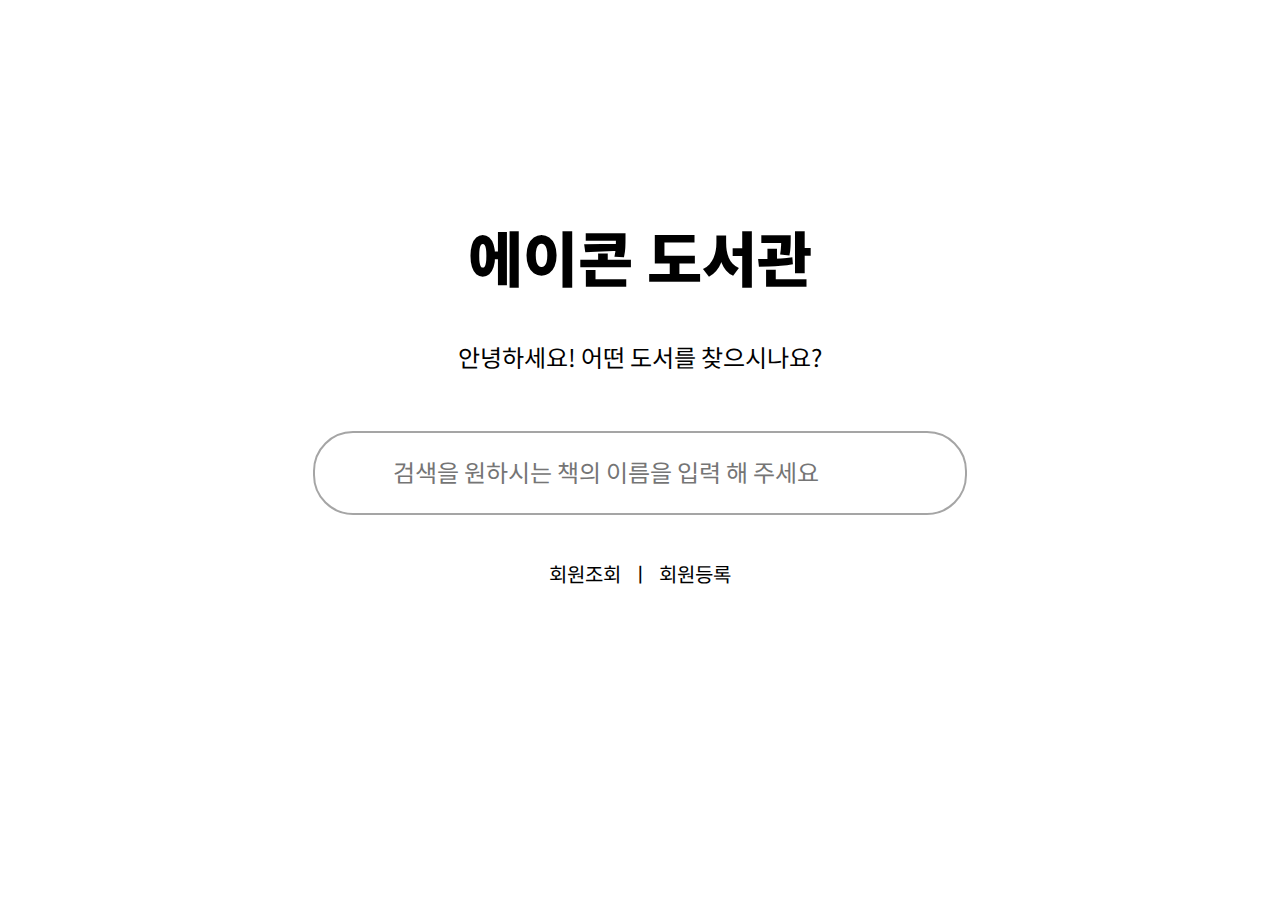
<file: day8/home copy 2.html>
<!DOCTYPE html>
<html lang="en">
<head>
  <meta charset="UTF-8">
  <meta name="viewport" content="width=device-width, initial-scale=1.0">
  <title>Document</title>
  
  <style>
    @import url('https://fonts.googleapis.com/css2?family=Noto+Sans+KR:wght@100..900&display=swap');
    *{
      font-family: "Noto Sans KR", serif;
      font-optical-sizing: auto;
      font-weight: 400;
      font-style: normal;
    }

    html, body {
      margin: 0;
      padding: 0;
      height: 100%;
    }

    .wrap {
      width: 100%;
      height: 100%; 
      background-image: url("https://images.unsplash.com/photo-1529148482759-b35b25c5f217?q=80&w=2070&auto=format&fit=crop&ixlib=rb-4.0.3&ixid=M3wxMjA3fDB8MHxwaG90by1wYWdlfHx8fGVufDB8fHx8fA%3D%3D");
      background-position: center;
      background-size: cover;

      position: relative;
    }

    .wrap::before {
      content: "";
      position: absolute;
      top: 0;
      left: 0;
      width: 100%;
      height: 100%;
      background-color: white;
      opacity: 0.6;
      z-index: 1; 
    }

    .content {
      width: 850px;
      height: 490px;
      position: relative;
      z-index: 2;
      background-color: rgb(255,255,255, 0.6);
      margin: 0 auto;
      transform: translateY(30%);
      border-radius: 20px;
     }


    .title{
      width: 600px; 
      /*border: 1px solid black;*/
      text-align: center;
      position:absolute;
      top: 5%;
      left: 50%;
      transform: translateX(-50%);
    }
    .title h1{
      font-size: 60px;
      font-weight: 900;
    }
    .title p{
     font-size: 24px;
     margin: 0;
    }

    .search{
      /*border: 1px solid black;*/
      width: 750px;
      position: absolute;
      left: 50%;
      bottom: 25%;
      transform: translateX(-50%);
    }
    .search-bar{
      background-color: white;
      width: 650px;
      height: 80px;
      line-height: 85px;
      border:2px solid rgb(165,165,165);
      border-radius: 40px;
      text-align: center;
      margin: 0 auto;
    }
    .search-bar input{
      width: 450px;
      border: 0px;
      font-size: 24px;
      outline: 0px;
    }
    .search_btn {
      width: 40px;
      height: 40px;
      border: 0;
      background: url(https://cdn-icons-png.flaticon.com/512/107/107122.png);
      background-size:cover;
      background-position: center;
      cursor: pointer;
      transform: translate(35px,10px);
    }

    .member{
      /*border: 1px solid black;*/
      text-align: center;
      width: 300px;
      font-size: 20px;
      z-index: 5;
      position: absolute;
      left: 50%;
      bottom: 10%;
      transform: translate(-50%);
    }

    .member ul{
      list-style: none;
      display: flex;
      margin: 0;
      padding: 0;
      justify-content: center;

    }
    .member li{
      margin: 0 10px;
    }
    .member a{
      text-decoration: none;
      color: black;
    }


  </style>

</head>
<body>
  <div class="wrap">

    <div class="content">
      <div class="title">
        <h1>에이콘 도서관</h1>
        <p>안녕하세요! 어떤 도서를 찾으시나요?</p>
      </div>
      <div class="search">
        <div class="search-bar">
          <input type="text" name ="search" placeholder = "검색을 원하시는 책의 이름을 입력 해 주세요">
          <button class="search_btn"></button>
        </div>
      </div>
      <div class="member">
        <ul>
          <li><a href>회원조회</a></li>
          ㅣ
          <li><a href>회원등록</a></li>
      </div>
    </div>



  </div>
</body>
</html>
</file>
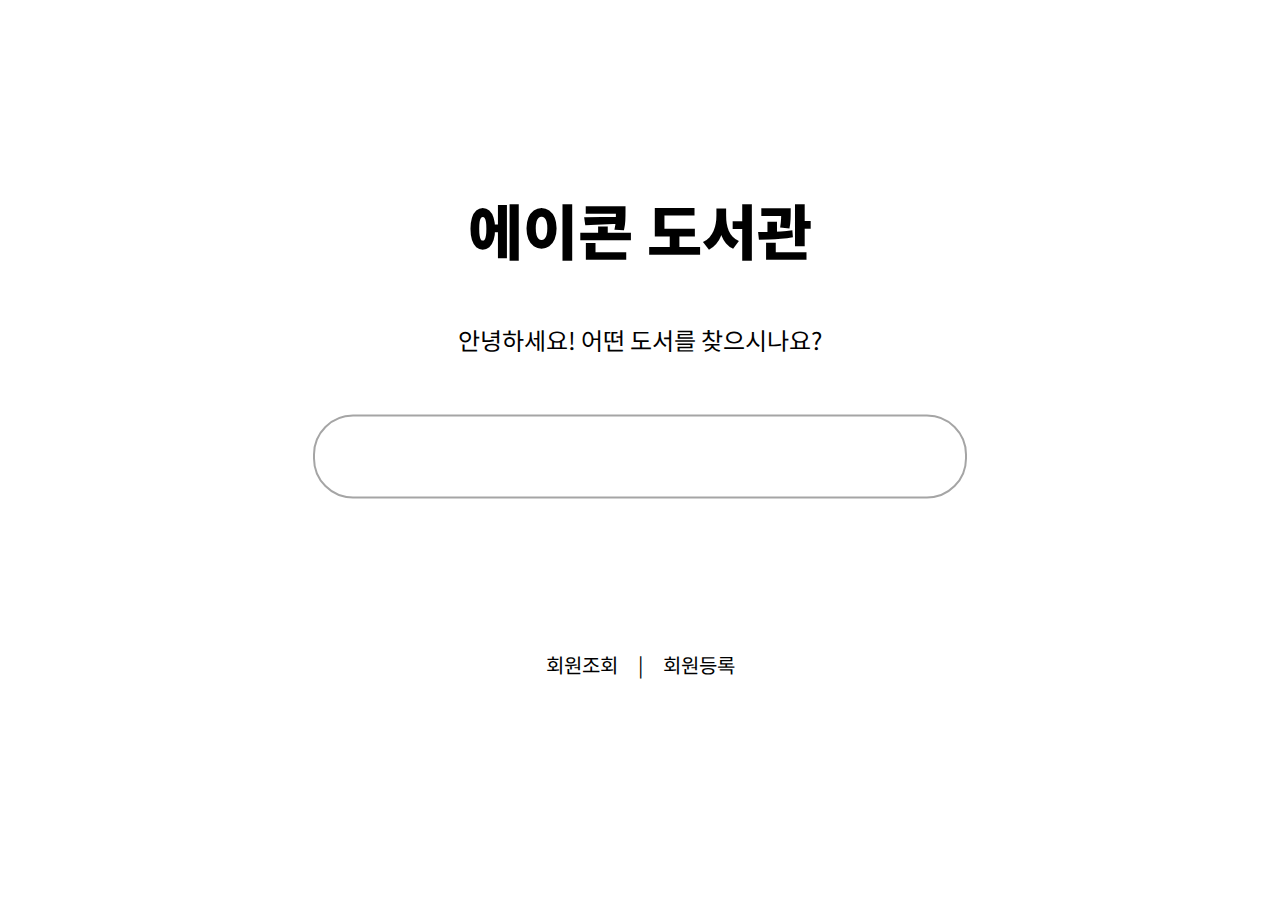
<file: day8/home copy.html>
<!DOCTYPE html>
<html lang="en">
<head>
  <meta charset="UTF-8">
  <meta name="viewport" content="width=device-width, initial-scale=1.0">
  <title>Document</title>
  
  <style>
    @import url('https://fonts.googleapis.com/css2?family=Noto+Sans+KR:wght@100..900&display=swap');
    *{
      font-family: "Noto Sans KR", serif;
      font-optical-sizing: auto;
      font-weight: 400;
      font-style: normal;
    }

    html, body {
      margin: 0;
      padding: 0;
      height: 100%;
    }

    .wrap {
      width: 100%;
      height: 100%; 
      background-image: url("https://images.unsplash.com/photo-1529148482759-b35b25c5f217?q=80&w=2070&auto=format&fit=crop&ixlib=rb-4.0.3&ixid=M3wxMjA3fDB8MHxwaG90by1wYWdlfHx8fGVufDB8fHx8fA%3D%3D");
      background-position: center;
      background-size: cover;

      position: relative;
    }

    .wrap::before {
      content: "";
      position: absolute;
      top: 0;
      left: 0;
      width: 100%;
      height: 100%;
      background-color: white;
      opacity: 0.6;
      z-index: 1; 
    }

    .content {
      width: 850px;
      height: 450px;
      position: relative;
      z-index: 2;
      background-color: rgb(255,255,255, 0.6);
      margin: 0 auto;
      transform: translateY(27%);
      border-radius: 20px;
     }


    .title{
      width: 600px; 
      /*border: 1px solid black;*/
      text-align: center;
      position:absolute;
      top: 5%;
      left: 50%;
      transform: translateX(-50%);
    }
    .title h1{
      font-size: 60px;
      font-weight: 900;
    }
    .title p{
     font-size: 24px;
     margin: 0;
     padding-top: 10px;
    }

    .search{
      /*border: 1px solid black;*/
      width: 750px;
      position: absolute;
      left: 50%;
      top: 65%;
      transform: translateX(-50%);
    }
    .search-bar{
      background-color: white;
      width: 650px;
      height: 80px;
      line-height: 85px;
      border:2px solid rgb(165,165,165);
      border-radius: 40px;
      text-align: center;
      margin: 0 auto;
    }
    .search-bar input{
      width: 450px;
      border: 0px;
      font-size: 24px;
      outline: 0px;
    }
    .search_btn {
      width: 40px;
      height: 40px;
      border: 0;
      background: url(https://cdn-icons-png.flaticon.com/512/107/107122.png);
      background-size:cover;
      background-position: center;
      cursor: pointer;
      transform: translate(35px,10px);
    }

    .member{
      /*border: 1px solid black;*/
      text-align: center;
      width: 300px;
      font-size: 20px;
      z-index: 5;
      position: absolute;
      left: 50%;
      transform: translate(-50%,200px);
    }

    .member ul{
      list-style: none;
      display: flex;
      margin: 0;
      padding: 0;
      justify-content: center;

    }
    .member li{
      margin: 0 20px;
    }
    .member a{
      text-decoration: none;
      color: black;
    }


  </style>

</head>
<body>
  <div class="wrap">

    <div class="content">
      <div class="title">
        <h1>에이콘 도서관</h1>
        <p>안녕하세요! 어떤 도서를 찾으시나요?</p>
      </div>
      <div class="search">
        <div class="search-bar">
          <input type="text">
          <button class="search_btn"></button>
        </div>
      </div>
    </div>

    <div class="member">
      <ul>
        <li><a href>회원조회</a></li>
        |
        <li><a href>회원등록</a></li>
    </div>

  </div>
</body>
</html>
</file>
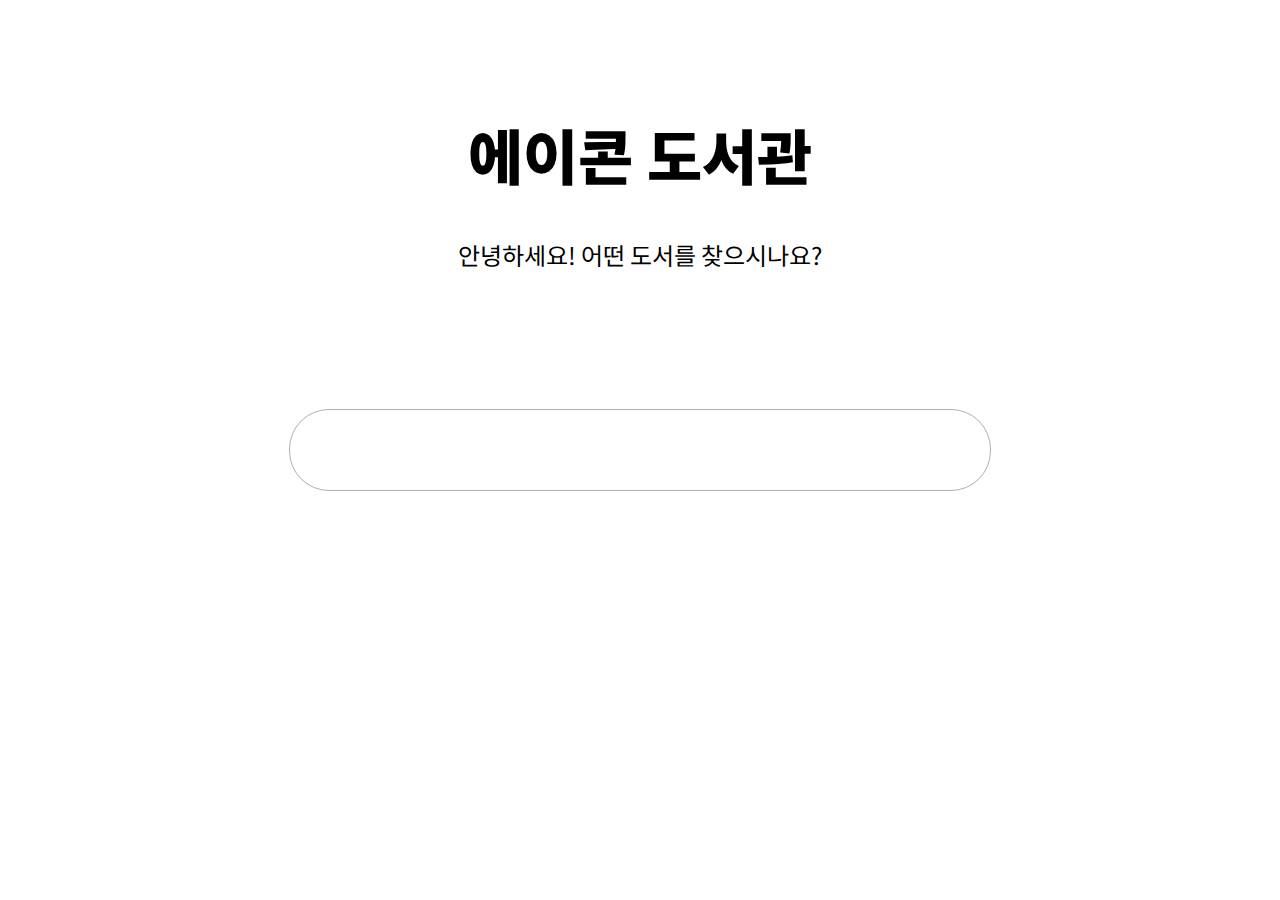
<file: day8/home.html>
<!DOCTYPE html>
<html lang="en">
<head>
  <meta charset="UTF-8">
  <meta name="viewport" content="width=device-width, initial-scale=1.0">
  <title>Document</title>
  
  <style>
    @import url('https://fonts.googleapis.com/css2?family=Noto+Sans+KR:wght@100..900&display=swap');
    *{
      font-family: "Noto Sans KR", serif;
      font-optical-sizing: auto;
      font-weight: 400;
      font-style: normal;
    }

    html, body {
      margin: 0;
      padding: 0;
      height: 100%;
    }

    .wrap {
      width: 100%;
      height: 100%; 
      background-image: url("https://images.unsplash.com/photo-1529148482759-b35b25c5f217?q=80&w=2070&auto=format&fit=crop&ixlib=rb-4.0.3&ixid=M3wxMjA3fDB8MHxwaG90by1wYWdlfHx8fGVufDB8fHx8fA%3D%3D");
      background-position: center;
      background-size: cover;

      position: relative;
    }

    .wrap::before {
      content: "";
      position: absolute;
      top: 0;
      left: 0;
      width: 100%;
      height: 100%;
      background-color: white;
      opacity: 0.6;
      z-index: 1; 
    }

    .content {
      width: 100%;
      height: 100%;
      position: relative;
      z-index: 2;
    }

    .title{
      width: 600px;
      /*border: 1px solid black;*/
      text-align: center;
      position:absolute;
      left: 50%;
      top: 70px;
      left: 50%;
      transform: translateX(-50%);
    }
    .title h1{
      font-size: 60px;
      font-weight: 900;
    }
    .title p{
     font-size: 24px;
     margin:0;
    }

    .search{
      /*border: 1px solid black;*/
      width: 800px;
      position: absolute;
      left: 50%;
      top: 50%;
      transform: translate(-50%, -50%);
    }
    .search-bar{
      background-color: white;
      width: 700px;
      height: 80px;
      line-height: 85px;
      border:1px solid rgb(175, 175, 175);
      border-radius: 40px;
      text-align: center;
      margin: 0 auto;
    }
    .search-bar input{
      width: 530px;
      margin-left: 40px;
      border: 0px;
      font-size: 24px;
      outline: 0px;
    }
    .search_btn {
      width: 40px;
      height: 40px;
      border: 0;
      background: url(https://cdn-icons-png.flaticon.com/512/107/107122.png);
      background-size:cover;
      background-position: center;
      cursor: pointer;
      transform: translateY(10px);
    }


  </style>

</head>
<body>
  <div class="wrap">
    <div class="content">
      <div class="title">
        <h1>에이콘 도서관</h1>
        <p>안녕하세요! 어떤 도서를 찾으시나요?</p>
      </div>
      <div class="search">
        <div class="search-bar">
          <input type="text">
          <button class="search_btn"></button>
        </div>
      </div>
    </div>
  </div>
</body>
</html>
</file>
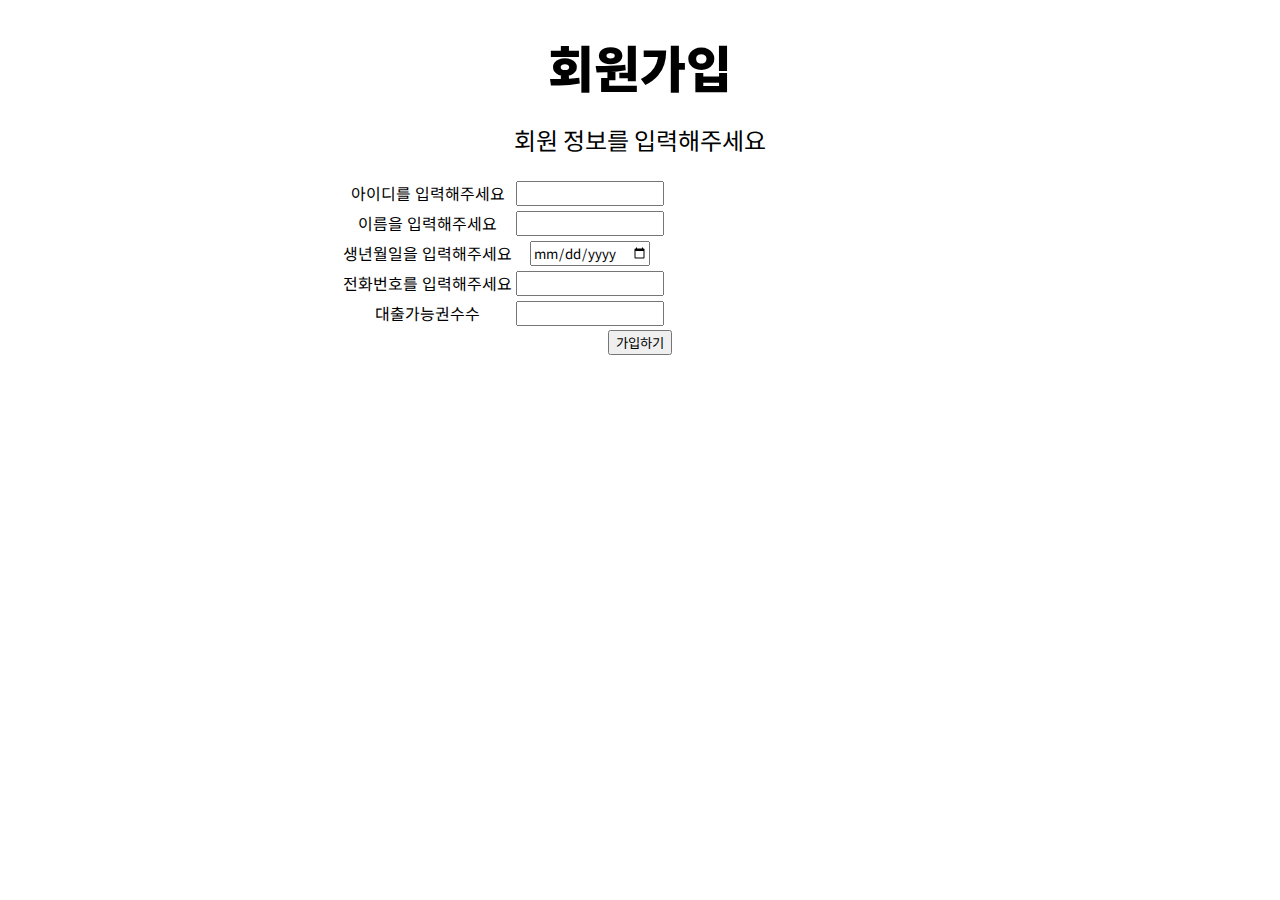
<file: day8/signup.html>
<!DOCTYPE html>
<html lang="en">
<head>
  <meta charset="UTF-8">
  <meta name="viewport" content="width=device-width, initial-scale=1.0">
  <title>Document</title>
  
  <style>
    @import url('https://fonts.googleapis.com/css2?family=Noto+Sans+KR:wght@100..900&display=swap');
    *{
      font-family: "Noto Sans KR", serif;
      font-optical-sizing: auto;
      font-weight: 400;
      font-style: normal;
    }

    html, body {
      margin: 0;
      padding: 0;
      height: 100%;
    }

    .wrap {
      width: 100%;
      height: 100%; 
      background-image: url("https://images.unsplash.com/photo-1529148482759-b35b25c5f217?q=80&w=2070&auto=format&fit=crop&ixlib=rb-4.0.3&ixid=M3wxMjA3fDB8MHxwaG90by1wYWdlfHx8fGVufDB8fHx8fA%3D%3D");
      background-position: center;
      background-size: cover;

      position: relative;
    }

    .wrap::before {
      content: "";
      position: absolute;
      top: 0;
      left: 0;
      width: 100%;
      height: 100%;
      background-color: white;
      opacity: 0.6;
      z-index: 1; 
    }

    .content {
      width: 850px;
      height: 600px;
      position: relative;
      z-index: 2;
      background-color: rgb(255,255,255, 0.6);
      margin: 0 auto;
      /*transform: translateY(27%);*/
      border-radius: 20px;
     }

     .signup{
      width: 600px; 
      /*border: 1px solid black;*/
      text-align: center;
      position:absolute;
      top: 5%;
      left: 50%;
      transform: translateX(-50%);
    }
    .signup h1{
      font-size: 50px;
      font-weight: 900; 
      margin:0;
    }

  
  </style>

</head>
<body>
  <div class="wrap">
    <div class="content">
      <div class="signup">
        <h1>회원가입</h1>
        <h2>회원 정보를 입력해주세요</h2>
        <form action="signup.php" method="post">
          <table>
            <tr>
              <td>아이디를 입력해주세요</td>
              <td><input type="text" name="m_id"></td>
            </tr>
            <!--<tr>
              <td>비밀번호를 입력해주세요</td>
              <td><input type="password" name="pwd"></td>
            </tr>-->
            <tr>
              <td>이름을 입력해주세요</td>
              <td><input type="text" name="m_name"></td>
            </tr>
            <tr>
              <td>생년월일을 입력해주세요</td>
              <td><input type="date" name="m_birthday"></td>
            </tr>
            <tr>
              <td>전화번호를 입력해주세요</td>
              <td><input type="text" name="m_tel"></td>
            </tr>
            <tr>
              <td>대출가능권수수</td>
              <td><input type="number" name="m_rental_left"></td>
            </tr>
          </table>
          <input type="submit" value="가입하기">
        </form>
      </div>
    </div>
  </div>
</body>
</html>
</file>
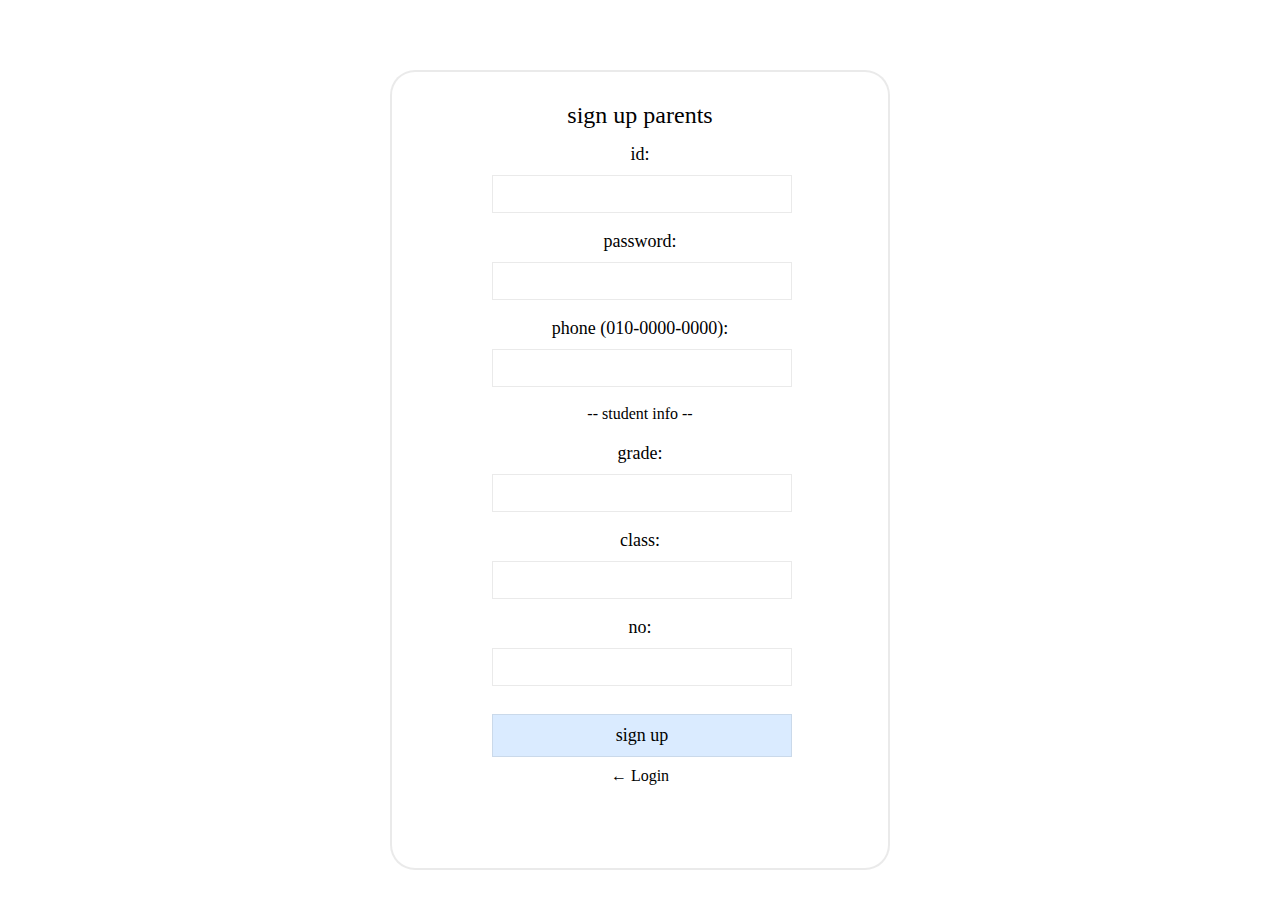
<file: 디비설계프젝/DB발표_권지언,이수민/일요일수정본/templates/signup_parent.html>
<!DOCTYPE html>
<html lang="en">
<head>

    <meta charset="UTF-8">
    <meta name="viewport" content="width=device-width, initial-scale=1.0">
    <title>join parent</title>
    <style>
        
        * {
            padding: 0px;
            margin: 0px;
            font-family: 'S-CoreDream-3Light';
            src: url('https://fastly.jsdelivr.net/gh/projectnoonnu/noonfonts_six@1.2/S-CoreDream-3Light.woff') format('woff');
            font-weight: normal;
            font-style: normal;
            text-decoration: none;
            color: black;
        }

        label{
            font-size: 18px;
        }

        .wrap {
            height: 100vh; 
            padding: 70px;
            background-image: url("https://i.pinimg.com/736x/46/66/be/4666bee6ca72a45b6407463d3c846484.jpg");
            background-position: center;
            background-size: cover;
            box-sizing: border-box;
        }

        .signup_wrap {
            padding:30px 100px;
            width: 500px;
            height: 800px;
            box-sizing: border-box;
            margin: 0 auto;
            background-color: rgba(255, 255, 255, 0.82);
            border-radius: 25px;
            border: 2px solid rgba(107, 107, 107, 0.144);
            text-align: center;
        }

        form{
            margin-top: 15px ;
        }

        .inputbox {
            width: 300px;
            box-sizing: border-box;
            border: 1px solid rgba(107, 107, 107, 0.144);
            padding: 10px;
            margin-top: 10px;
        }

        h4{
            margin-bottom: 20px;
        }

        .sign_btn{
            background-color: rgb(218, 235, 255);
            box-sizing: border-box;
            margin-bottom: 10px;
            font-size: 18px;
        }

    </style>
</head>
<body>
    <div class="wrap">
        <div class="signup_wrap">
            <h2>sign up parents</h2>
            <form method="POST" action="/signup_parent">
                <label>id:</label><br>
                <input class="inputbox" type="text" name="id" required><br><br>

                <label>password:</label><br>
                <input class="inputbox" type="password" name="pw" required><br><br>

                <label>phone (010-0000-0000):</label><br>
                <input class="inputbox" type="text" name="tel" required><br><br>

                <h4>-- student info --</h4>
                <label>grade:</label><br>
                <input class="inputbox" type="text" name="grade" required><br><br>

                <label>class:</label><br>
                <input class="inputbox" type="text" name="ban" required><br><br>

                <label>no:</label><br>
                <input class="inputbox" type="text" name="class_no" required><br><br>

                <input class="sign_btn inputbox" type="submit" value="sign up">
            </form>
            <p><a href="/">← Login</a></p>
        </div>
    </div>
</body>
</html>
</file>
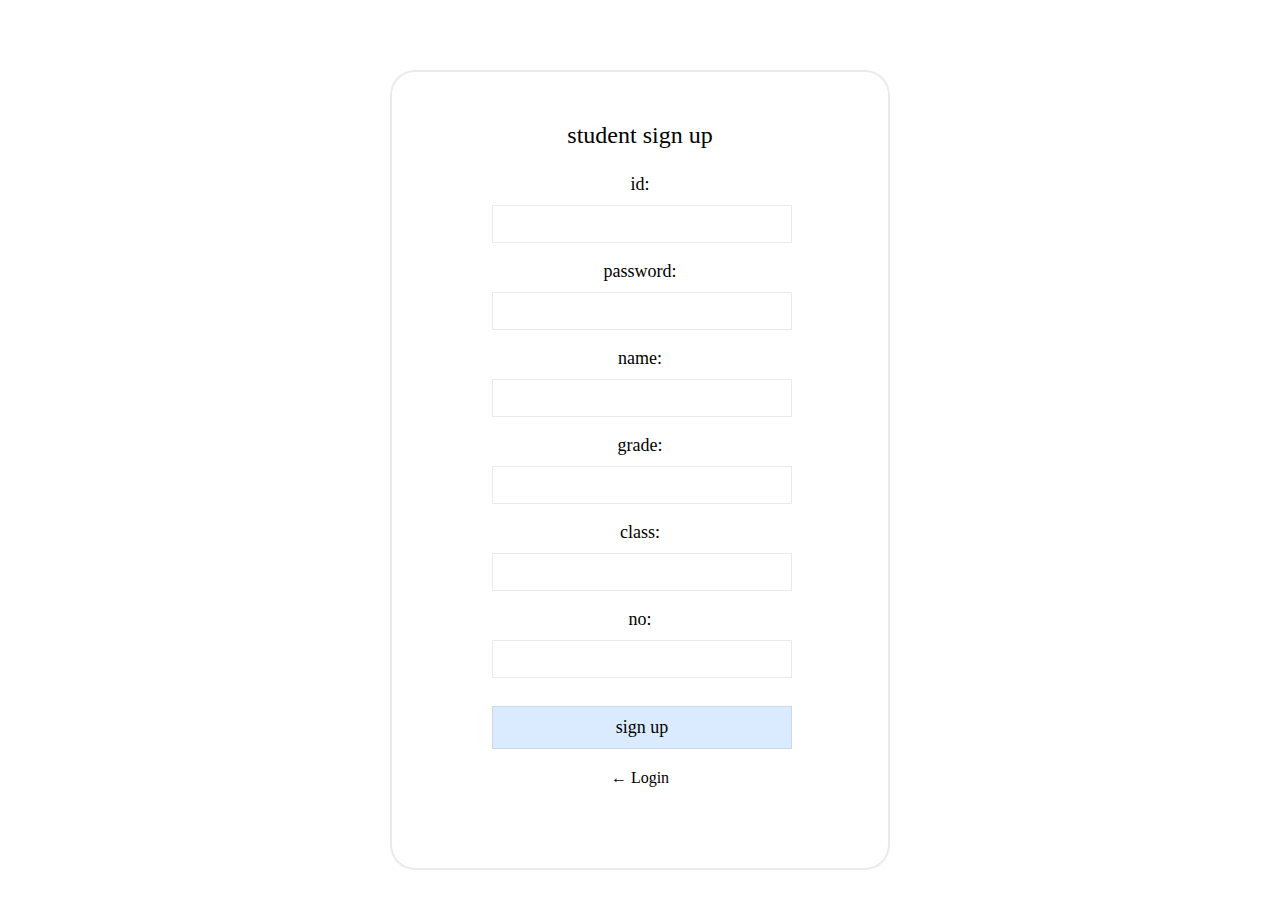
<file: 디비설계프젝/DB발표_권지언,이수민/일요일수정본/templates/signup_student.html>
<!DOCTYPE html>
<html lang="en">
<head>

    <meta charset="UTF-8">
    <meta name="viewport" content="width=device-width, initial-scale=1.0">
    <title>join student</title>
    <style>
        
        * {
            padding: 0px;
            margin: 0px;
            font-family: 'S-CoreDream-3Light';
            src: url('https://fastly.jsdelivr.net/gh/projectnoonnu/noonfonts_six@1.2/S-CoreDream-3Light.woff') format('woff');
            font-weight: normal;
            font-style: normal;
            text-decoration: none;
            color: black;
        }

        label{
            font-size: 18px;
        }

        .wrap {
            height: 100vh; 
            padding: 70px;
            background-image: url("https://i.pinimg.com/736x/46/66/be/4666bee6ca72a45b6407463d3c846484.jpg");
            background-position: center;
            background-size: cover;
            box-sizing: border-box;
        }

        .signup_wrap {
            padding: 50px 100px;
            width: 500px;
            height: 800px;
            box-sizing: border-box;
            margin: 0 auto;
            background-color: rgba(255, 255, 255, 0.82);
            border-radius: 25px;
            border: 2px solid rgba(107, 107, 107, 0.144);
            text-align: center;
        }

        form{
            margin-top: 25px ;
        }

        .inputbox {
            width: 300px;
            box-sizing: border-box;
            border: 1px solid rgba(107, 107, 107, 0.144);
            padding: 10px;
            margin-top: 10px;
        }

        .sign_btn{
            background-color: rgb(218, 235, 255);
            box-sizing: border-box;
            margin-bottom: 20px;
            font-size: 18px;
        }

    </style>
</head>
<body>
    <div class="wrap">
        <div class="signup_wrap">
               
            <h2>student sign up</h2>
            <form method="POST" action="/signup_student">
                <label>id:</label><br>
                <input class="inputbox" type="text" name="id" required><br><br>

                <label>password:</label><br>
                <input class="inputbox" type="password" name="pw" required><br><br>

                <label>name:</label><br>
                <input class="inputbox" type="text" name="name" required><br><br>

                <label>grade:</label><br>
                <input class="inputbox" type="text" name="grade" required><br><br>

                <label>class:</label><br>
                <input class="inputbox" type="text" name="ban" required><br><br>

                <label>no:</label><br>
                <input class="inputbox" type="text" name="class_no" required><br><br>

                <input class="sign_btn inputbox" type="submit" value="sign up">
            </form>
            <p><a href="/">← Login</a></p>
        </div>
    </div>
</body>
</html>
</file>
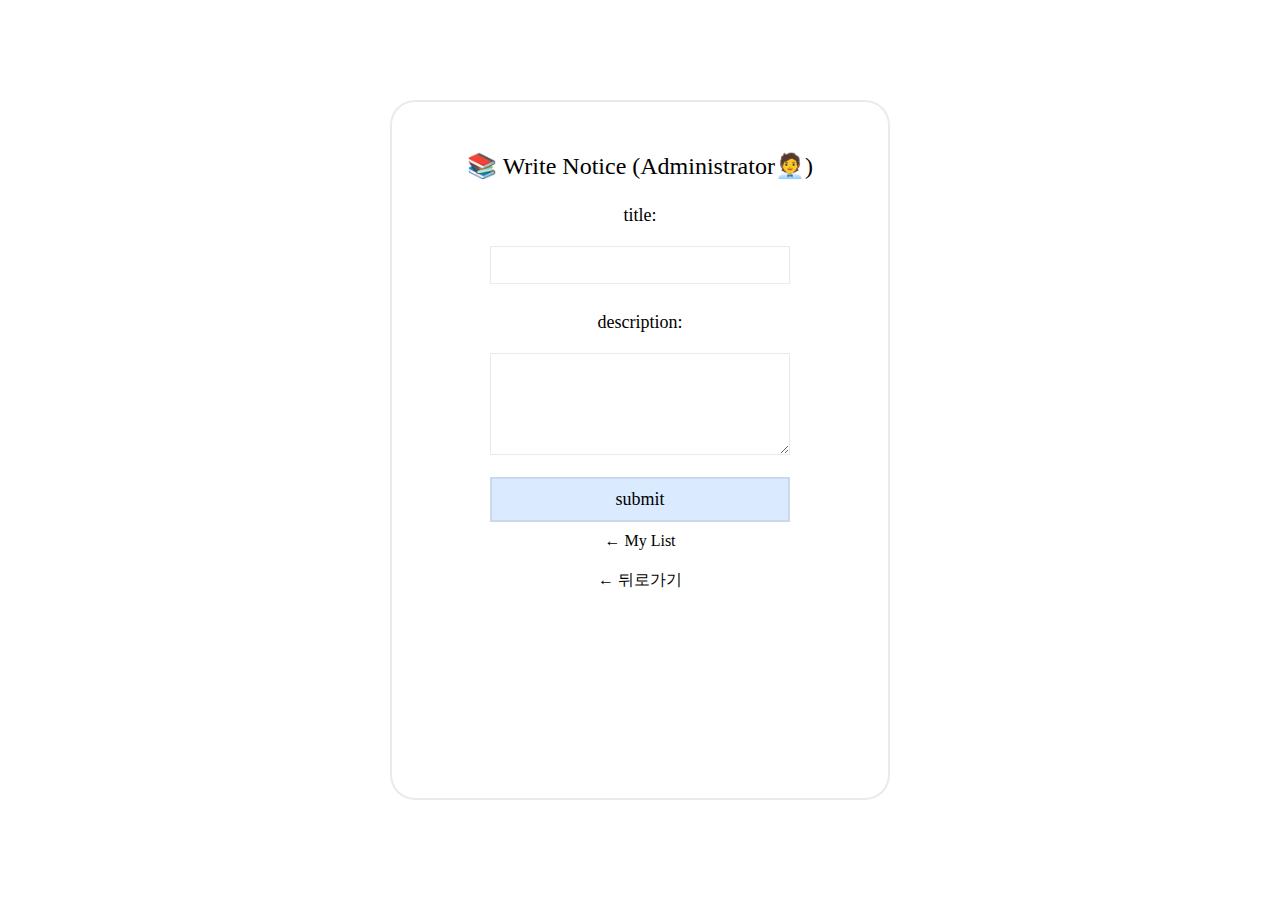
<file: 디비설계프젝/DB발표_권지언,이수민/일요일수정본/templates/teacher_dashboard.html>
<!DOCTYPE html>
<html lang="en">
<head>
    
    <meta charset="UTF-8">
    <meta name="viewport" content="width=device-width, initial-scale=1.0">
    <title>알림장 작성</title>
    <style>
        * {
            padding: 0px;
            margin: 0px;
            font-family: 'S-CoreDream-3Light';
            src: url('https://fastly.jsdelivr.net/gh/projectnoonnu/noonfonts_six@1.2/S-CoreDream-3Light.woff') format('woff');
            font-weight: normal;
            font-style: normal;
            text-decoration: none;
            color: black;
        }
       
        .wrap {
            height: 100vh;
            margin: 0 auto;
            padding-top: 100px;
            box-sizing: border-box;
            background-image: url("https://i.pinimg.com/736x/09/c0/b3/09c0b3b380e3390aae26c33e32a03f43.jpg");
            background-position: center;
            background-size: cover;
            display: flex;
            justify-content: center;
        }

        .dashboard_wrap{
            width: 500px;
            height: 700px;
            margin: 0 auto;
            padding: 50px 15px;
            background-color: rgba(255, 255, 255, 0.932);
            border-radius: 25px;
            border: 2px solid rgba(107, 107, 107, 0.144);
            box-sizing: border-box;
            text-align: center;
        }

        form{
            margin-top: 15px ;
        }

        label{
            display: inline-block;
            font-size: 18px;
            padding: 10px;
        }

        .title_box{
            width: 300px;
            box-sizing: border-box;
            border: 1px solid rgba(107, 107, 107, 0.144);
            padding: 10px;
            margin-top: 10px;
        }

        .submit_btn{
            width: 300px;
            background-color: rgb(218, 235, 255);
            border: 2px solid rgba(107, 107, 107, 0.144);
            box-sizing: border-box;
            margin-bottom: 10px;
            padding: 10px;
            font-size: 18px;
        }

        .back-btn {
            margin-top: 20px;
            display: inline-block;
            font-size: 16px;
            text-decoration: none;
            color: black;
        }
    </style>

</head>

<body>
    <div class="wrap">
        <div class="dashboard_wrap">
            <h2>📚 Write Notice (Administrator🧑‍💼)</h2>

            <form action="/teacher_dashboard" method="POST">
                <label>title:</label><br />
                <input class="title_box" name="title" required="" type="text" /><br /><br />
                <label>description:</label><br />
                <textarea class="title_box" cols="50" name="description" required="" rows="5"></textarea><br /><br />
                <input class="submit_btn inputbox" type="submit" value="submit" />
            </form>

            <p><a href="/notices_list">← My List</a></p>
            <p><a class="back-btn" href="javascript:history.back()">← 뒤로가기</a></p>
        </div>
    </div>
</body>
</html>
</file>
